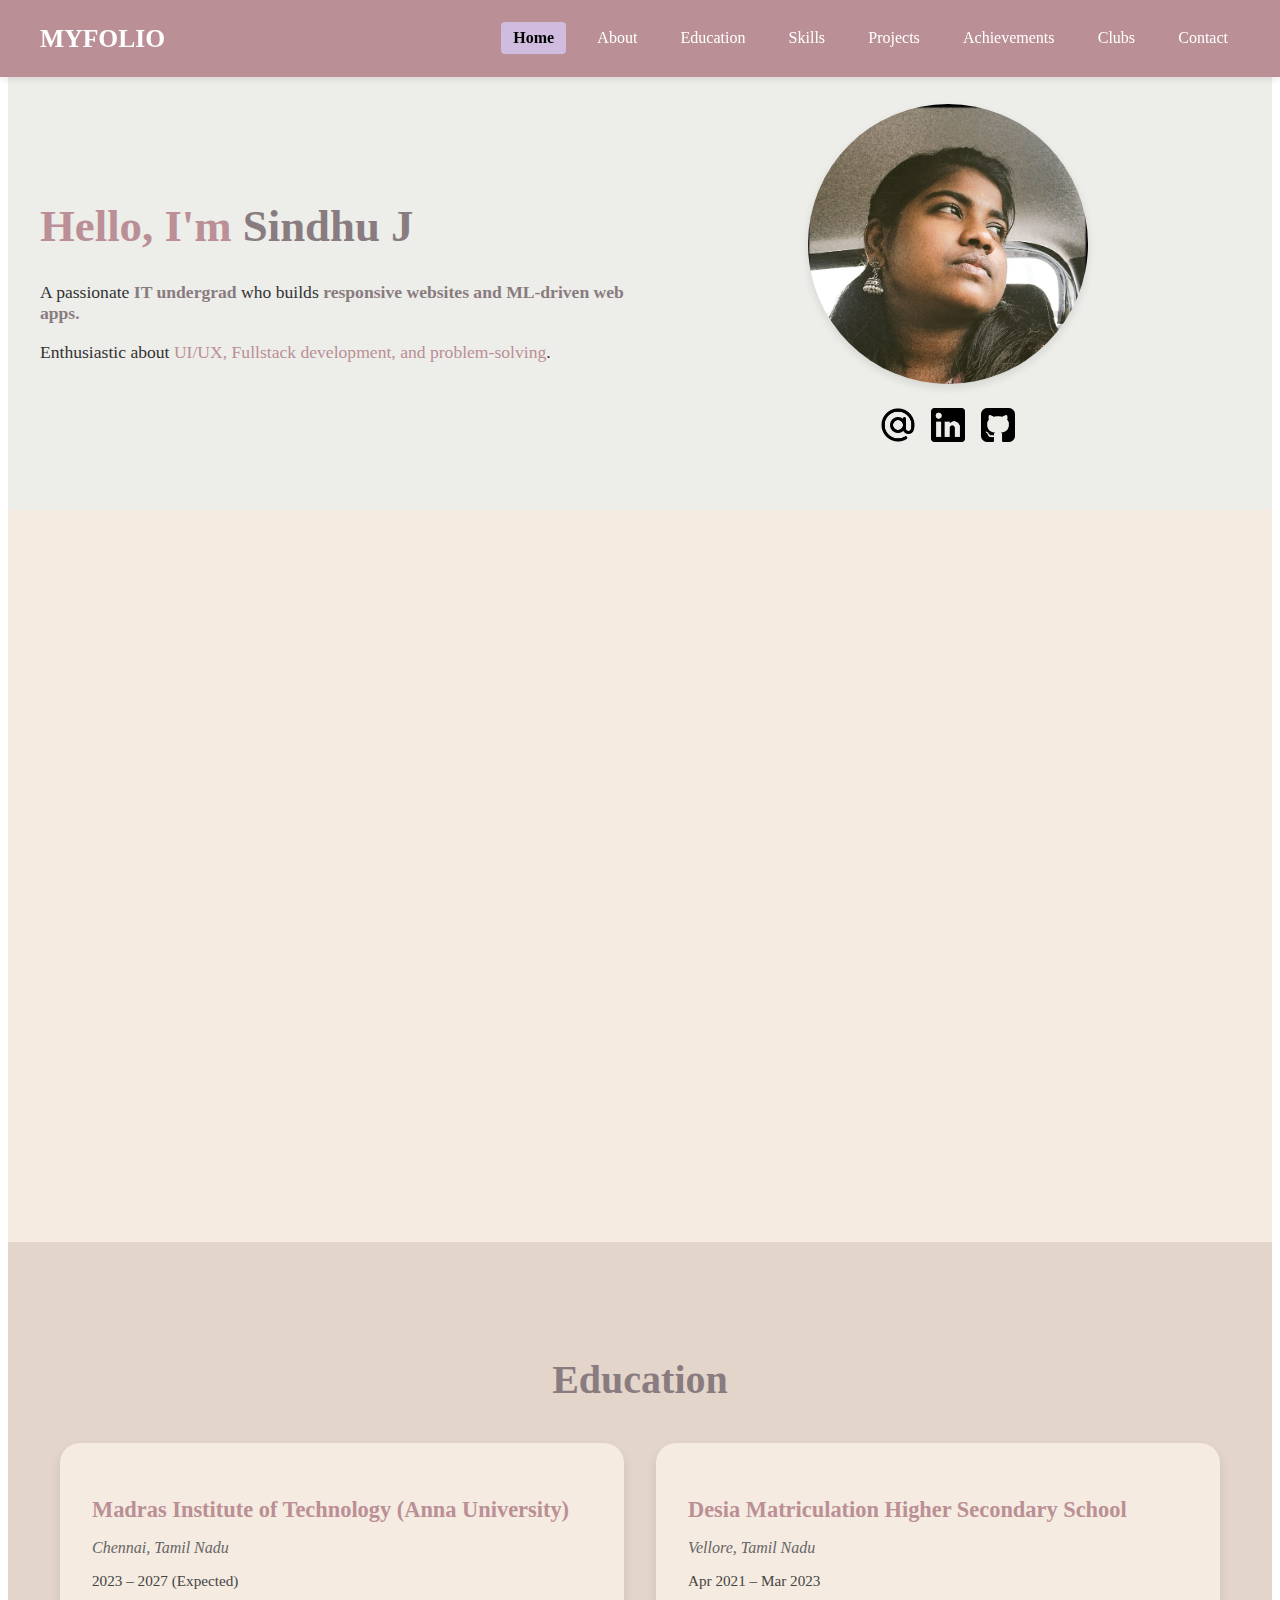
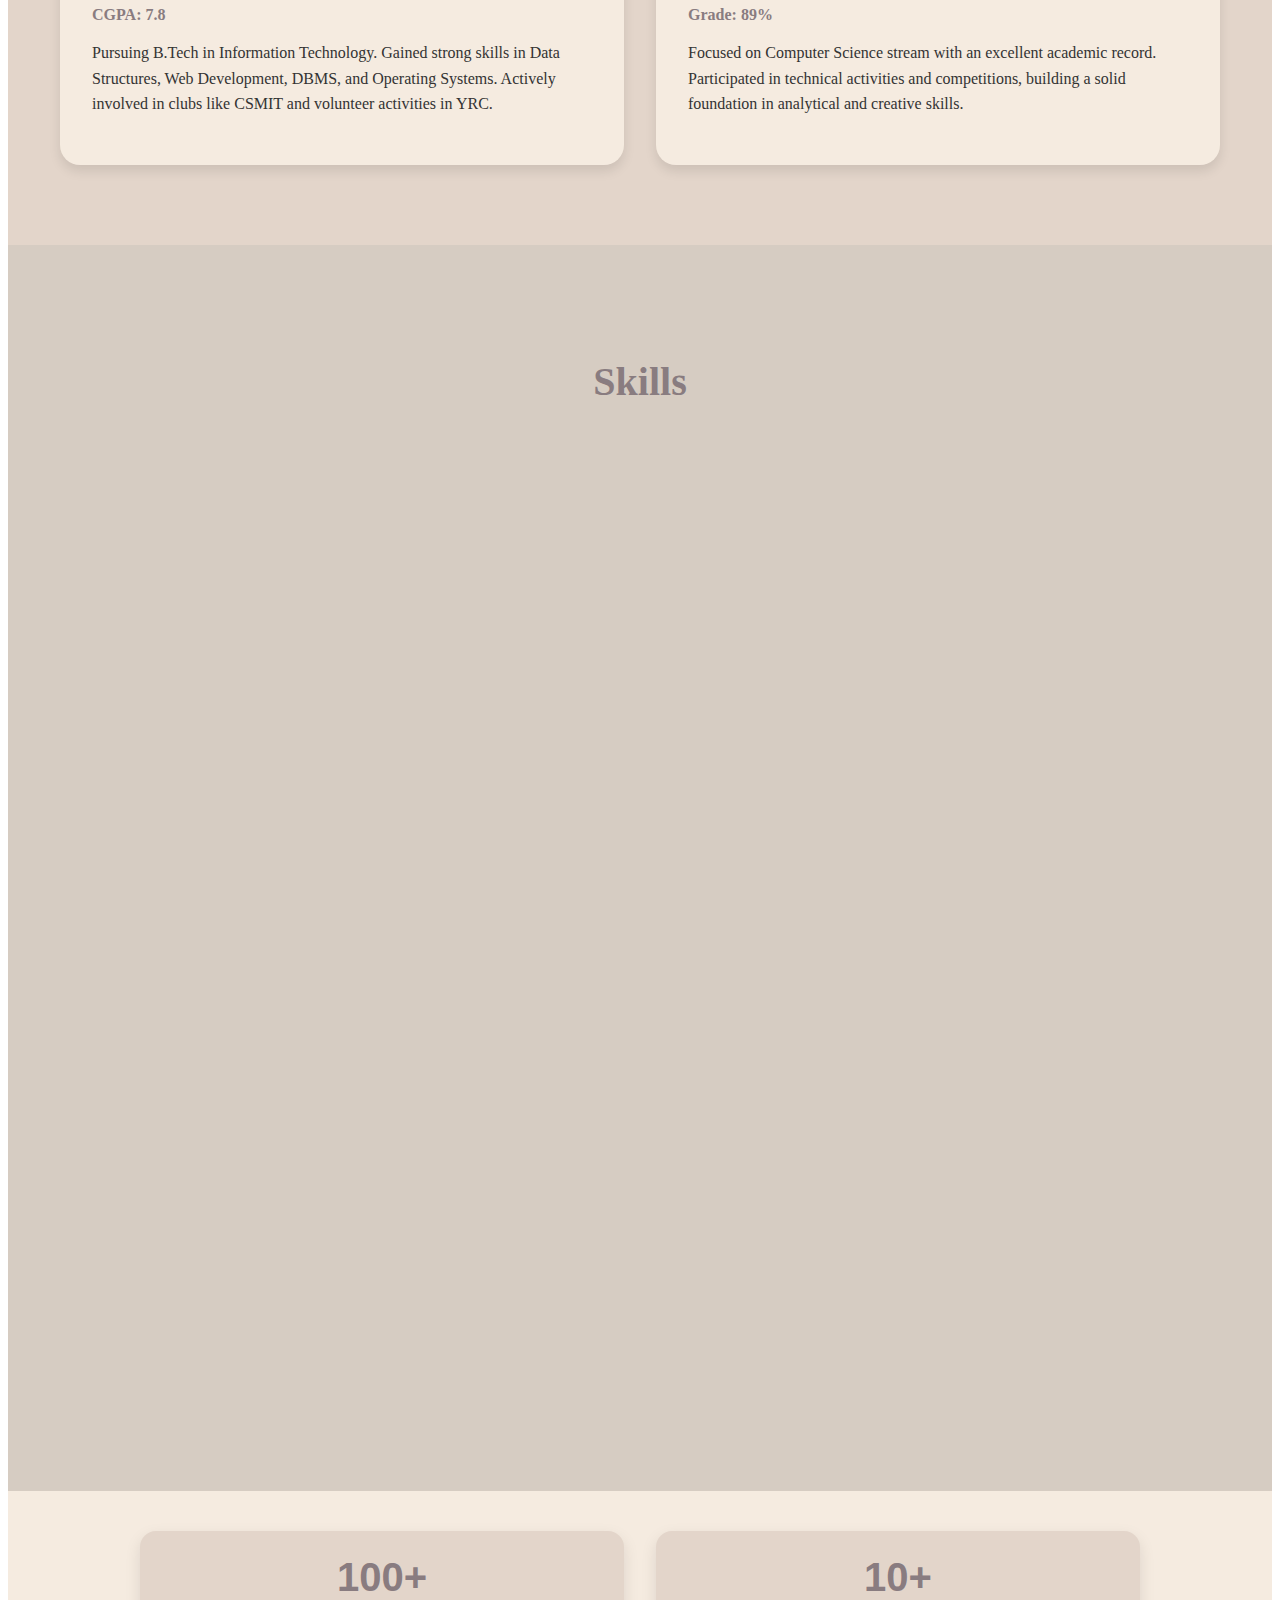
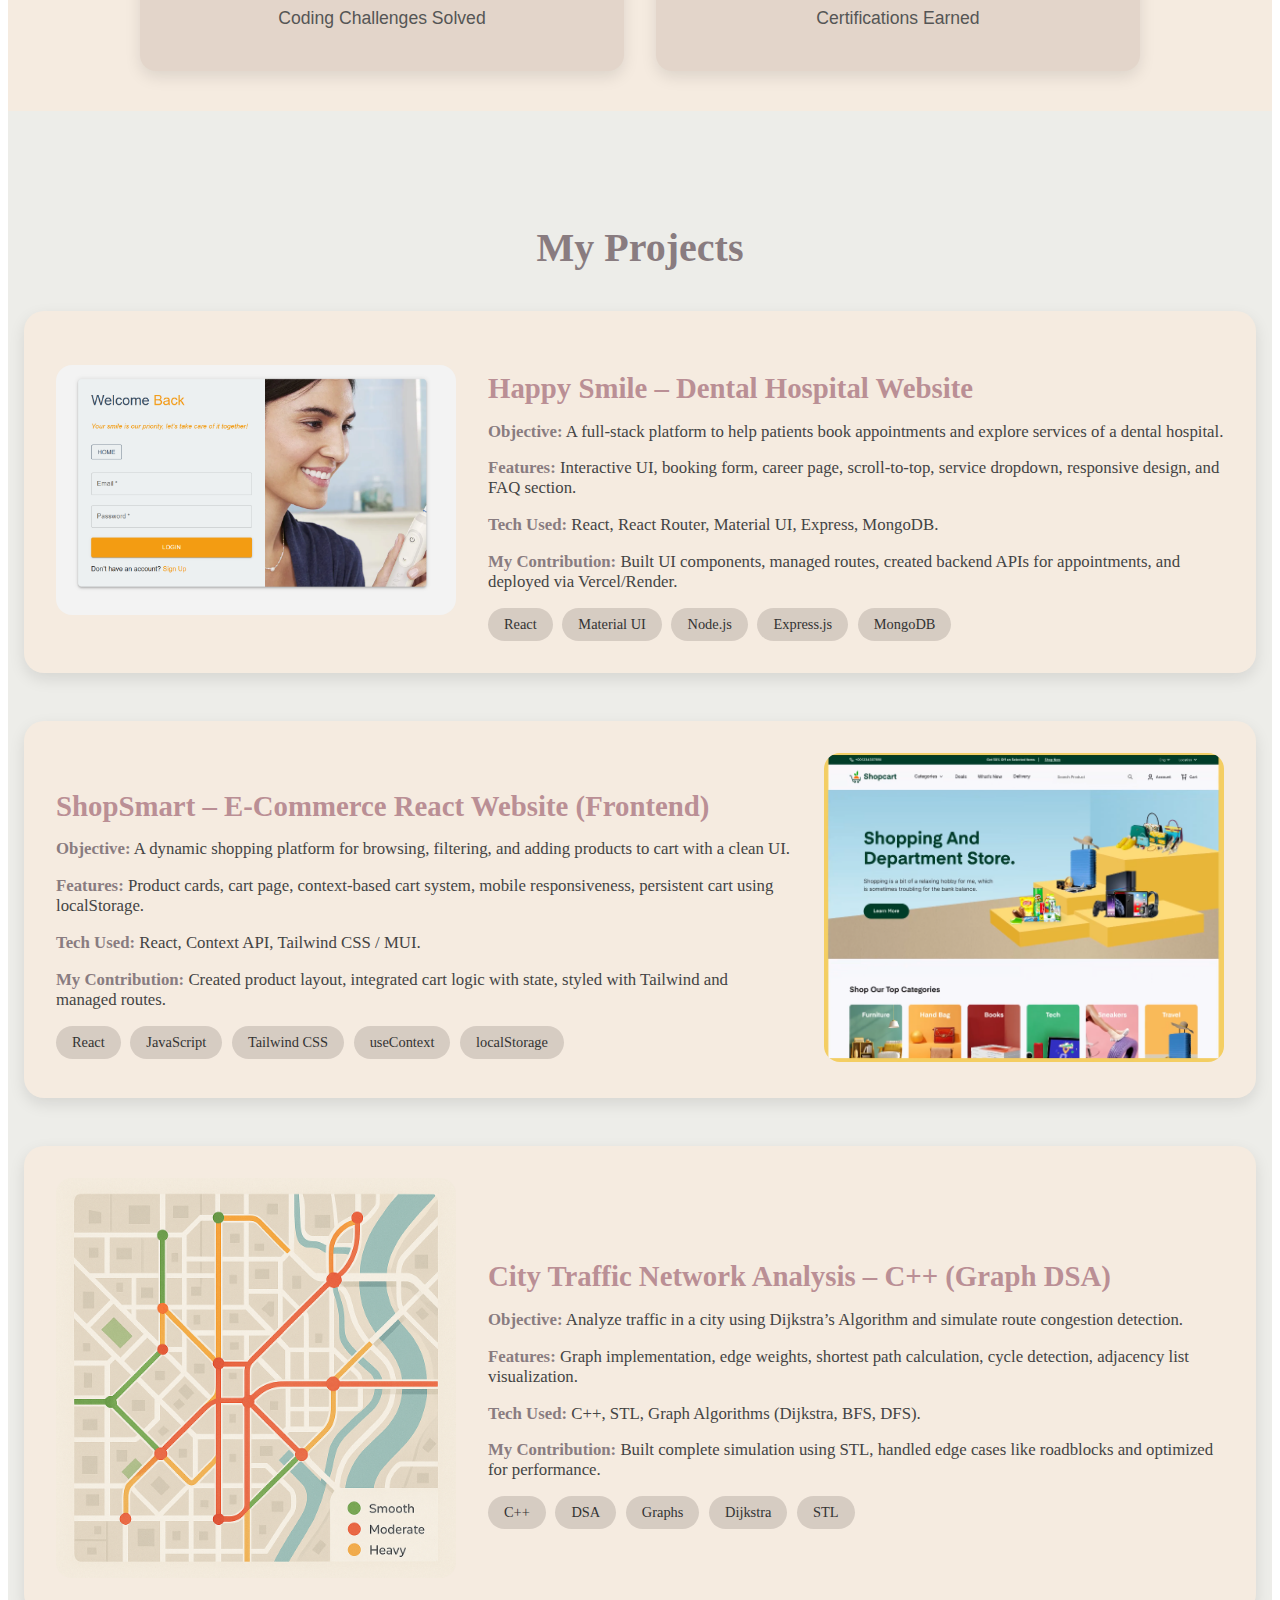
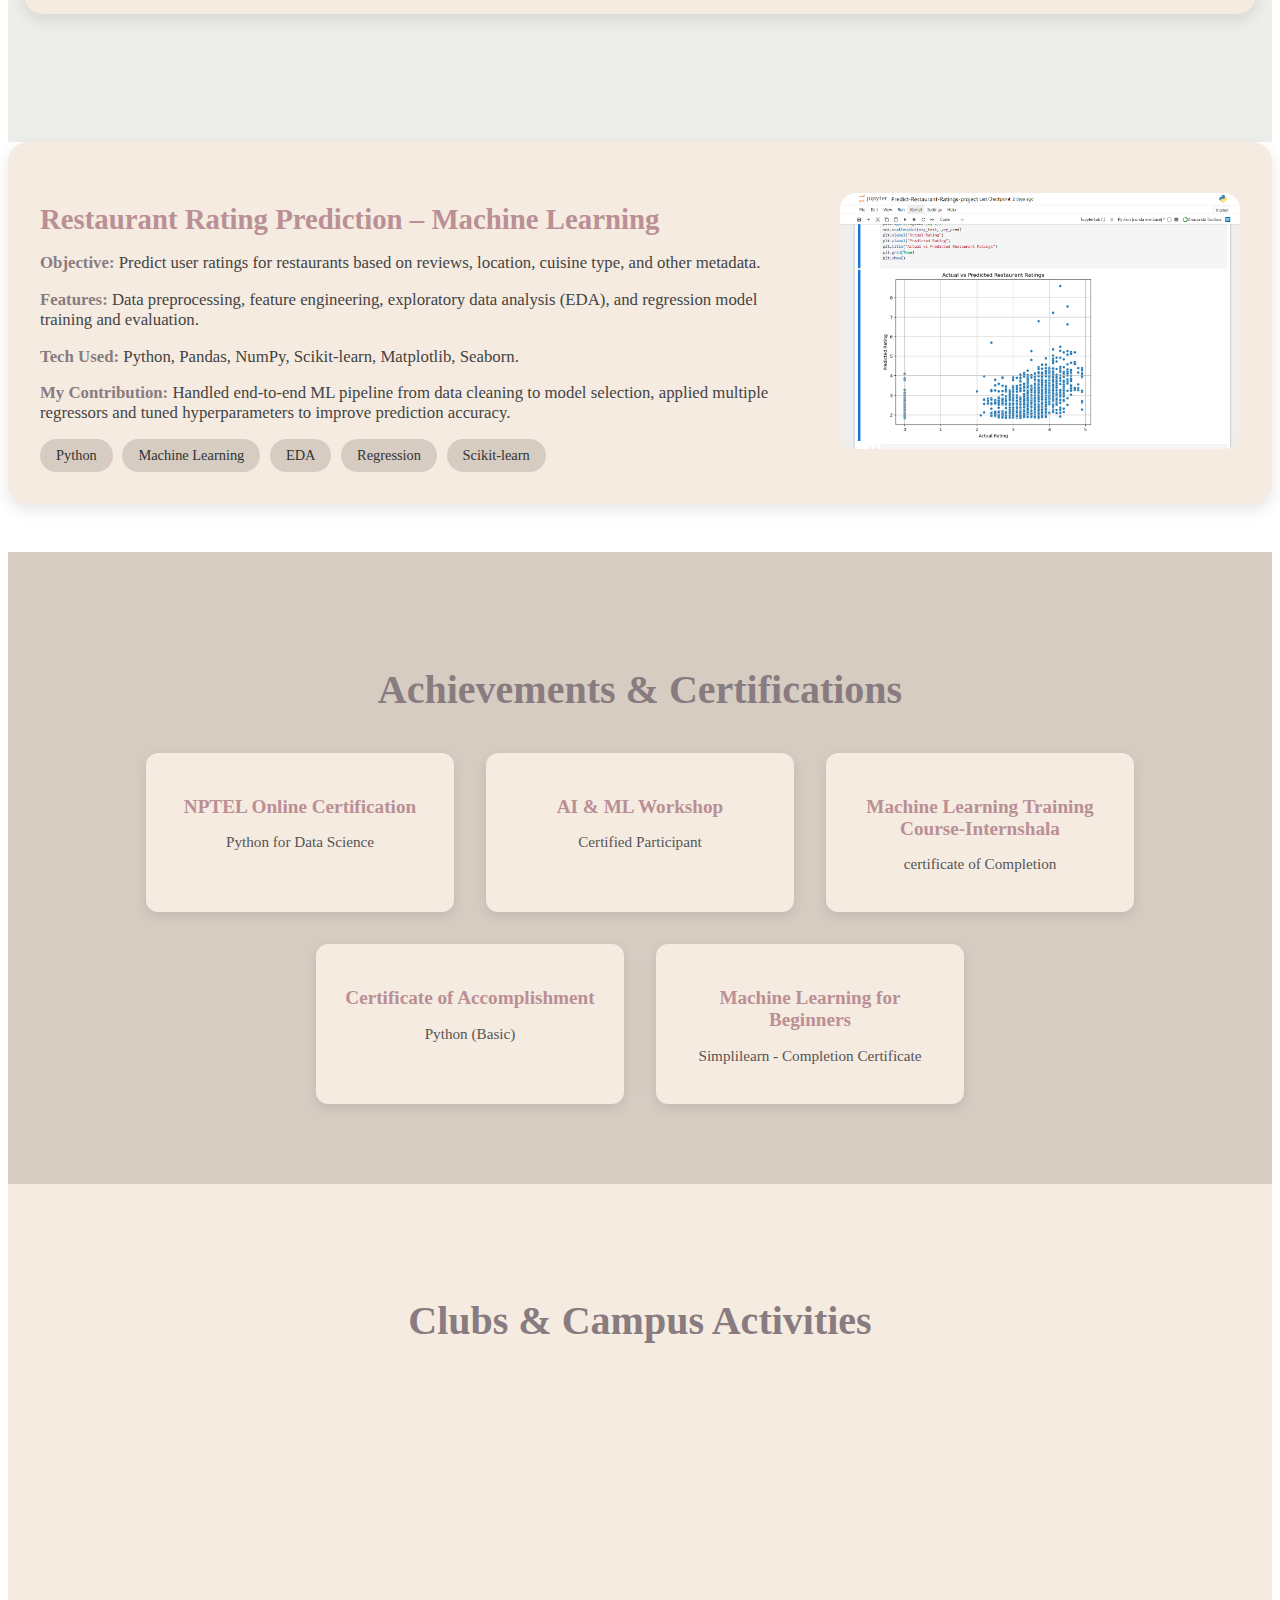
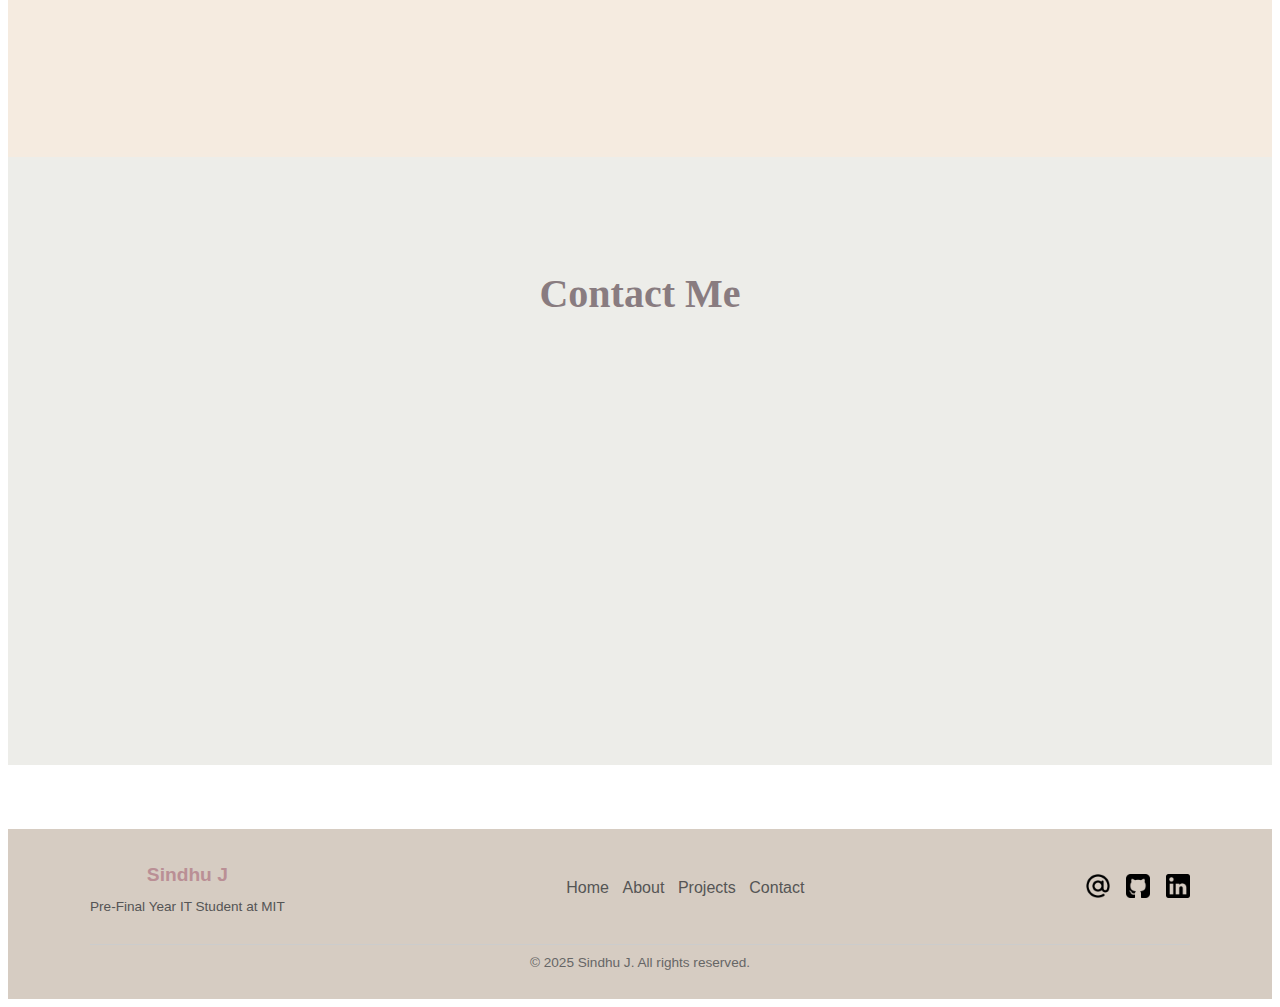
<file: index.html>
<!DOCTYPE html>
<html lang="en">
<head>
  <meta charset="UTF-8" />
  <meta name="viewport" content="width=device-width, initial-scale=1.0" />
  <title>Sindhu J | Portfolio</title>
  <link rel="stylesheet" href="style/navbar.css">
  <link rel="stylesheet" href="style/home.css">
  <link rel="stylesheet" href="style/about.css">
  <link rel="stylesheet" href="style/education.css">
  <link rel="stylesheet" href="style/skills.css">
  <link rel="stylesheet" href="style/highlight.css" />
  <link rel="stylesheet" href="style/projects.css">
  <link rel="stylesheet" href="style/achievements.css">
  <link rel="stylesheet" href="style/clubs.css">
  <link rel="stylesheet" href="style/contact.css">
  <link rel="stylesheet" href="style/footer.css">
</head>
<body>
  <div id="navbar"></div>
  <div id="home"></div>
  <div id="about"></div>
  <div id="education"></div>
  <div id="skills"></div>
  <div id="highlight"></div>
  <div id="projects"></div>
  <div id="achievements"></div>
  <div id="clubs"></div>
  <div id="contact"></div>
  <div id="footer"></div>

  <script src="scripts/main.js"></script>
</body>
</html>
</file>
<file: style/navbar.css>
/* Navbar */
.navbar {
  position: fixed;
  top: 0;
  left: 0;
  right: 0;
  background-color: #BA8F95;
  z-index: 999;
  box-shadow: 0 2px 8px rgba(0, 0, 0, 0.1);
}

.navbar .container {
  max-width: 1200px;
  margin: 0 auto;
  padding: 0.4rem 1.2rem;
  display: flex;
  justify-content: space-between;
  align-items: center;
}

/* Logo */
.navbar .logo {
  font-size: 1.6rem;
  font-weight: bold;
  color: #fff;
}

/* Nav Links */
.navbar .nav-links {
  list-style: none;
  display: flex;
  gap: 1.2rem;
  margin: 0;
  padding: 0;
}

.navbar .nav-links li a {
  text-decoration: none;
  color: #fff;
  padding: 0.45rem 0.75rem;
  font-weight: 500;
  border-radius: 4px;
  transition: all 0.3s ease-in-out;
  position: relative;
}

/* New underline hover effect */
.navbar .nav-links li a::after {
  content: "";
  position: absolute;
  left: 0;
  bottom: 3px;
  width: 0;
  height: 2px;
  background-color: #fff;
  transition: width 0.3s ease;
}

.navbar .nav-links li a:hover::after {
  width: 100%;
}

.navbar .nav-links li a:hover {
  color: #fff;
  background-color: transparent;
}

.navbar .nav-links li a.active {
  background-color: #CFBCDF;
  color: #000;
  font-weight: bold;
}

/* Hamburger Menu */
.hamburger {
  display: none;
  flex-direction: column;
  cursor: pointer;
  gap: 5px;
}

.hamburger span {
  width: 25px;
  height: 3px;
  background-color: #fff;
  border-radius: 2px;
  transition: all 0.3s ease;
}

/* Responsive */
@media (max-width: 768px) {
  .hamburger {
    display: flex;
  }

  .nav-links {
    position: absolute;
    top: 60px;
    right: 1rem;
    background-color: #BA8F95;
    flex-direction: column;
    width: 200px;
    gap: 0;
    display: none;
    border-radius: 6px;
    box-shadow: 0 6px 12px rgba(0,0,0,0.2);
  }

  .nav-links li {
    border-bottom: 1px solid rgba(255, 255, 255, 0.2);
    text-align: right;
  }

  .nav-links li a {
    display: block;
    padding: 0.75rem 1rem;
  }

  .nav-links.show {
    display: flex;
  }
}
</file>
<file: style/home.css>
.home {
  padding: 6rem 1rem 4rem;
  background-color: #EDEDE9;
}

.home-container {
  max-width: 1200px;
  margin: auto;
  display: flex;
  flex-direction: row; /* Ensure row direction */
  align-items: center;
  justify-content: space-between;
  gap: 2rem;
}

.left-column {
  flex: 1;
  order: 1; /* Always on left */
}

.left-column h1 {
  font-size: 2.8rem;
  color: #BA8F95;
}

.left-column h1 span {
  color: #897C80;
}

.left-column p {
  font-size: 1.1rem;
  margin-top: 1rem;
  color: #333;
}

.right-column {
  flex: 1;
  order: 2; /* Always on right */
  display: flex;
  flex-direction: column;
  align-items: center;
  gap: 1.5rem;
}

.profile-pic-slide {
  width: 280px;
  height: 280px;
  border-radius: 50%;
  overflow: hidden;
  animation: slideIn 1.2s ease-out forwards;
  box-shadow: 0 4px 10px rgba(0,0,0,0.1);
}

.profile-image {
  width: 100%;
  height: 100%;
  object-fit: cover;
}

.social-icons {
  display: flex;
  flex-direction: row;
  gap: 1rem;
  align-items: center;
  justify-content: center;
}

.social-icons a img {
  width: 34px;
  height: 34px;
  transition: transform 0.3s ease;
  filter: grayscale(40%);
}

.social-icons a:hover img {
  transform: scale(1.15);
  filter: grayscale(0);
}

@keyframes slideIn {
  from {
    transform: translateY(40px);
    opacity: 0;
  }
  to {
    transform: translateY(0);
    opacity: 1;
  }
}

/* Mobile responsive */
@media (max-width: 768px) {
  .home-container {
    flex-direction: column;
    text-align: center;
  }

  .left-column,
  .right-column {
    order: unset;
  }
}
</file>
<file: style/about.css>
.about {
  background-color: #F5EBE0;
  padding: 5rem 1rem;
  color: #333;
}

.about-container {
  display: flex;
  max-width: 1200px;
  margin: auto;
  align-items: center;
  justify-content: space-between;
  gap: 2rem;
  flex-wrap: wrap;
  opacity: 0;
  transform: translateY(50px);
  animation: fadeInUp 1s ease forwards;
}

.about-image img {
  width: 320px;
  border-radius: 20px;
  box-shadow: 0 8px 16px rgba(0,0,0,0.1);
  transition: transform 0.4s ease;
}

.about-image img:hover {
  transform: scale(1.05);
}

.about-content {
  flex: 1 1 500px;
}

.about-content h2 {
  font-size: 2.5rem;
  color: #BA8F95;
  margin-bottom: 1rem;
}

.about-content h2 span {
  color: #D5BDAF;
}

.about-text {
  font-size: 1.1rem;
  line-height: 1.7;
  margin-bottom: 1.5rem;
  color: #444;
}

strong {
  color: #897C80;
}

em {
  color: #BA8F95;
  font-style: normal;
  font-weight: 500;
}

/* Animation */
@keyframes fadeInUp {
  to {
    opacity: 1;
    transform: translateY(0);
  }
}

/* Responsive */
@media (max-width: 768px) {
  .about-container {
    flex-direction: column;
    text-align: center;
  }

  .about-image img {
    width: 90%;
  }
}
</file>
<file: style/education.css>
.education {
  background-color: #E3D5CA;
  padding: 5rem 1rem;
  text-align: center;
}

.section-title {
  font-size: 2.5rem;
  color: #897C80;
  margin-bottom: 2rem;
}

.edu-container {
  display: flex;
  flex-wrap: wrap;
  justify-content: center;
  gap: 2rem;
  animation: fadeInCards 1.2s ease-in;
}

.edu-card {
  background-color: #F5EBE0;
  border-radius: 20px;
  box-shadow: 0 6px 12px rgba(0,0,0,0.1);
  padding: 2rem;
  width: 500px;
  transition: transform 0.3s ease, box-shadow 0.3s ease;
  text-align: left;
}

.edu-card:hover {
  transform: translateY(-10px);
  box-shadow: 0 10px 18px rgba(0,0,0,0.15);
}

.edu-card h3 {
  font-size: 1.4rem;
  color: #BA8F95;
  margin-bottom: 0.5rem;
}

.edu-location {
  font-style: italic;
  color: #666;
  margin-bottom: 0.3rem;
}

.edu-duration {
  font-size: 0.95rem;
  color: #444;
  margin-bottom: 0.5rem;
}

.edu-grade {
  font-size: 1rem;
  font-weight: bold;
  color: #897C80;
  margin-bottom: 0.8rem;
}

.edu-desc {
  font-size: 1rem;
  line-height: 1.6;
  color: #333;
}

/* Animation */
@keyframes fadeInCards {
  from {
    opacity: 0;
    transform: translateY(40px);
  }
  to {
    opacity: 1;
    transform: translateY(0);
  }
}

/* Responsive */
@media (max-width: 1100px) {
  .edu-container {
    flex-direction: column;
    align-items: center;
  }

  .edu-card {
    width: 90%;
  }
}
</file>
<file: style/skills.css>
.skills {
  background-color: #D6CCC2;
  padding: 5rem 1rem;
  text-align: center;
  color: #333;
}

.section-title {
  font-size: 2.5rem;
  color: #897C80;
  margin-bottom: 3rem;
}

.skills-grid {
  display: grid;
  grid-template-columns: repeat(2, 1fr);
  gap: 2rem;
  max-width: 1200px;
  margin: auto;
}

.skill-block {
  background-color: #F5EBE0;
  border-radius: 16px;
  padding: 2rem;
  box-shadow: 0 5px 15px rgba(0, 0, 0, 0.1);
  transition: transform 0.3s ease, box-shadow 0.3s ease;
}

.skill-block:hover {
  transform: translateY(-6px);
  box-shadow: 0 8px 20px rgba(0, 0, 0, 0.15);
}

.skill-block h3 {
  font-size: 1.4rem;
  margin-bottom: 1rem;
  color: #BA8F95;
}

.skill-list {
  display: flex;
  flex-wrap: wrap;
  gap: 1rem;
  justify-content: center;
}

.skill-card {
  background-color: #EDEDE9;
  padding: 1rem;
  border-radius: 10px;
  width: 100px;
  display: flex;
  flex-direction: column;
  align-items: center;
  box-shadow: 0 2px 6px rgba(0, 0, 0, 0.05);
  transition: transform 0.3s;
}

.skill-card:hover {
  transform: scale(1.05);
}

.skill-card img {
  width: 40px;
  height: 40px;
  margin-bottom: 0.5rem;
}

.skill-card span {
  font-weight: 500;
  font-size: 0.9rem;
  color: #333;
}

/* Animation on load */
@keyframes fadeInUp {
  from {
    opacity: 0;
    transform: translateY(40px);
  }
  to {
    opacity: 1;
    transform: translateY(0);
  }
}

.skills-grid {
  animation: fadeInUp 1s ease forwards;
  opacity: 0;
}

/* Responsive */
@media (max-width: 900px) {
  .skills-grid {
    grid-template-columns: 1fr;
  }
}
</file>
<file: style/highlight.css>
/* assets/css/highlight.css */

.highlight-banner {
  background-color: #F5EBE0;
  padding: 2.5rem 1rem;
  text-align: center;
  color: #333;
  font-family: 'Segoe UI', sans-serif;
  animation: fadeInUp 1s ease-out forwards;
}

.highlight-container {
  max-width: 1000px;
  margin: 0 auto;
  display: flex;
  justify-content: space-around;
  gap: 2rem;
  flex-wrap: wrap;
}

.highlight-item {
  background-color: #E3D5CA;
  padding: 1.5rem 2rem;
  border-radius: 16px;
  box-shadow: 0 6px 16px rgba(0, 0, 0, 0.1);
  transition: transform 0.3s ease;
  flex: 1 1 250px;
}

.highlight-item:hover {
  transform: translateY(-5px);
}

.highlight-item h2 {
  font-size: 2.5rem;
  color: #897C80;
  margin: 0;
}

.highlight-item p {
  margin-top: 0.5rem;
  font-size: 1.1rem;
  color: #555;
}

@keyframes fadeInUp {
  from {
    transform: translateY(30px);
    opacity: 0;
  }
  to {
    transform: translateY(0);
    opacity: 1;
  }
}

/* Responsive */
@media (max-width: 768px) {
  .highlight-container {
    flex-direction: column;
    align-items: center;
  }
}
</file>
<file: style/projects.css>
.projects {
  background-color: #EDEDE9;
  padding: 5rem 1rem;
  text-align: center;
}

.section-title {
  font-size: 2.5rem;
  color: #897C80;
  margin-bottom: 3rem;
}

.project-card {
  display: flex;
  flex-wrap: wrap;
  align-items: center;
  margin-bottom: 3rem;
  gap: 2rem;
  background-color: #F5EBE0;
  padding: 2rem;
  border-radius: 20px;
  box-shadow: 0 6px 16px rgba(0, 0, 0, 0.1);
  transition: transform 0.4s ease;
}

.project-card:hover {
  transform: translateY(-5px);
}

.project-card.reverse {
  flex-direction: row-reverse;
}

.project-image img {
  width: 100%;
  max-width: 400px;
  border-radius: 16px;
  transition: transform 0.3s ease, box-shadow 0.3s ease;
}

.project-image:hover img {
  transform: scale(1.05);
  box-shadow: 0 8px 20px rgba(0, 0, 0, 0.15);
}

.project-content {
  flex: 1;
  text-align: left;
}

.project-content h3 {
  font-size: 1.8rem;
  color: #BA8F95;
  margin-bottom: 1rem;
}

.project-content p {
  font-size: 1.05rem;
  margin-bottom: 1rem;
  color: #444;
}

.project-skills {
  display: flex;
  flex-wrap: wrap;
  gap: 0.6rem;
}

.project-skills span {
  background-color: #D6CCC2;
  color: #333;
  padding: 0.5rem 1rem;
  border-radius: 20px;
  font-size: 0.9rem;
  font-weight: 500;
  transition: background 0.3s ease;
}

.project-skills span:hover {
  background-color: #D5BDAF;
}

/* Responsive */
@media (max-width: 768px) {
  .project-card,
  .project-card.reverse {
    flex-direction: column;
    text-align: center;
  }

  .project-content {
    text-align: center;
  }
}
</file>
<file: style/achievements.css>
.achievements {
  background-color: #D6CCC2;
  padding: 5rem 1rem;
  text-align: center;
}

.section-title {
  font-size: 2.5rem;
  color: #897C80;
  margin-bottom: 2rem;
}

.achieve-container {
  display: flex;
  flex-wrap: wrap;
  justify-content: center;
  gap: 2rem;
}

.achieve-card {
  background-color: #F5EBE0;
  padding: 1.5rem;
  width: 260px;
  border-radius: 12px;
  text-align: center;
  box-shadow: 0 4px 12px rgba(0,0,0,0.1);
  transition: transform 0.3s ease, box-shadow 0.3s ease;
  text-decoration: none;
  color: #333;
}

.achieve-card:hover {
  transform: translateY(-8px);
  box-shadow: 0 6px 16px rgba(0,0,0,0.15);
}

.achieve-card h3 {
  font-size: 1.2rem;
  color: #BA8F95;
  margin-bottom: 0.5rem;
}

.achieve-card p {
  font-size: 0.95rem;
  color: #555;
}

/* Responsive */
@media (max-width: 768px) {
  .achieve-card {
    width: 90%;
  }
}
</file>
<file: style/clubs.css>
.clubs {
  background-color: #F5EBE0;;
  padding: 5rem 1rem;
  text-align: center;
  color: #333;
}

.section-title {
  font-size: 2.5rem;
  color: #897C80;
  margin-bottom: 2.5rem;
}

.clubs-container {
  display: flex;
  flex-wrap: wrap;
  justify-content: center;
  gap: 2rem;
  animation: fadeInClubs 1.2s ease forwards;
  opacity: 0;
  transform: translateY(40px);
}

.club-card {
  background-color: #CFBCDF;
  border-radius: 16px;
  box-shadow: 0 4px 12px rgba(0, 0, 0, 0.1);
  padding: 2rem;
  max-width: 350px;
  flex: 1 1 300px;
  transition: transform 0.4s ease, box-shadow 0.4s ease;
  text-align: left;
  display: flex;
  gap: 1rem;
  align-items: flex-start;
}

.club-card:hover {
  transform: translateY(-10px);
  box-shadow: 0 10px 20px rgba(0, 0, 0, 0.15);
}

.club-icon img {
  width: 50px;
  height: 50px;
  flex-shrink: 0;
}

.club-content h3 {
  font-size: 1.3rem;
  color: #BA8F95;
  margin-bottom: 0.5rem;
}

.club-content p {
  font-size: 1rem;
  line-height: 1.6;
  color: #444;
}

/* Animation */
@keyframes fadeInClubs {
  to {
    opacity: 1;
    transform: translateY(0);
  }
}

/* Responsive */
@media (max-width: 768px) {
  .clubs-container {
    flex-direction: column;
    align-items: center;
  }

  .club-card {
    width: 90%;
  }
}
</file>
<file: style/contact.css>
.contact {
  background-color: #EDEDE9;
  padding: 5rem 1rem;
  text-align: center;
  color: #333;
}

.section-title {
  font-size: 2.5rem;
  color: #897C80;
  margin-bottom: 2.5rem;
}

.contact-container {
  display: flex;
  flex-wrap: wrap;
  justify-content: space-between;
  gap: 3rem;
  max-width: 1100px;
  margin: auto;
  animation: fadeInContact 1s ease forwards;
  opacity: 0;
  transform: translateY(40px);
}

.contact-info {
  flex: 1 1 400px;
  text-align: left;
}

.contact-info h3 {
  font-size: 1.5rem;
  color: #BA8F95;
  margin-bottom: 1rem;
}

.contact-info p {
  font-size: 1rem;
  line-height: 1.6;
  margin-bottom: 1.5rem;
}

.contact-details p {
  margin: 0.4rem 0;
  font-size: 1rem;
}

.contact-details a {
  color: #897C80;
  text-decoration: underline;
}

/* Contact Form */
.contact-form {
  flex: 1 1 400px;
  display: flex;
  flex-direction: column;
  gap: 1rem;
}

.contact-form input,
.contact-form textarea {
  padding: 0.8rem;
  border: 1px solid #ccc;
  border-radius: 10px;
  font-size: 1rem;
  background-color: #fff;
  transition: border 0.3s ease;
}

.contact-form input:focus,
.contact-form textarea:focus {
  border-color: #BA8F95;
  outline: none;
}

.contact-form button {
  background-color: #BA8F95;
  color: #fff;
  border: none;
  padding: 0.9rem;
  font-size: 1rem;
  border-radius: 10px;
  cursor: pointer;
  transition: background 0.3s ease;
}

.contact-form button:hover {
  background-color: #D5BDAF;
}

/* Animation */
@keyframes fadeInContact {
  to {
    opacity: 1;
    transform: translateY(0);
  }
}

/* Responsive */
@media (max-width: 768px) {
  .contact-container {
    flex-direction: column;
    align-items: center;
  }

  .contact-form, .contact-info {
    width: 100%;
  }
}
</file>
<file: style/footer.css>
.footer {
  background-color: #D6CCC2;
  color: #333;
  padding: 1.2rem 1rem 1rem;
  text-align: center;
  font-family: 'Segoe UI', sans-serif;
  margin-top: 4rem;
}

.footer-content {
  max-width: 1100px;
  margin: auto;
  display: flex;
  flex-wrap: wrap;
  justify-content: space-between;
  align-items: center;
  gap: 1rem;
  border-bottom: 1px solid #ccc;
  padding-bottom: 1rem;
}

.footer-brand h2 {
  color: #BA8F95;
  font-size: 1.2rem;
  margin-bottom: 0.5rem;
}

.footer-brand p {
  font-size: 0.85rem;
  color: #555;
}

.footer-links {
  display: flex;
  gap: 0.85rem;
}

.footer-links a {
  text-decoration: none;
  color: #555;
  font-weight: 500;
  transition: color 0.3s ease;
}

.footer-links a:hover {
  color: #BA8F95;
}

.footer-social {
  display: flex;
  gap: 1rem;
}

.footer-social img {
  width: 24px;
  height: 24px;
  filter: grayscale(100%);
  transition: filter 0.3s ease;
}

.footer-social img:hover {
  filter: none;
}

.footer-copy {
  margin-top: 0.6rem;
  font-size: 0.85rem;
  color: #666;
}

/* Responsive */
@media (max-width: 768px) {
  .footer-content {
    flex-direction: column;
    align-items: center;
  }
}
</file>
